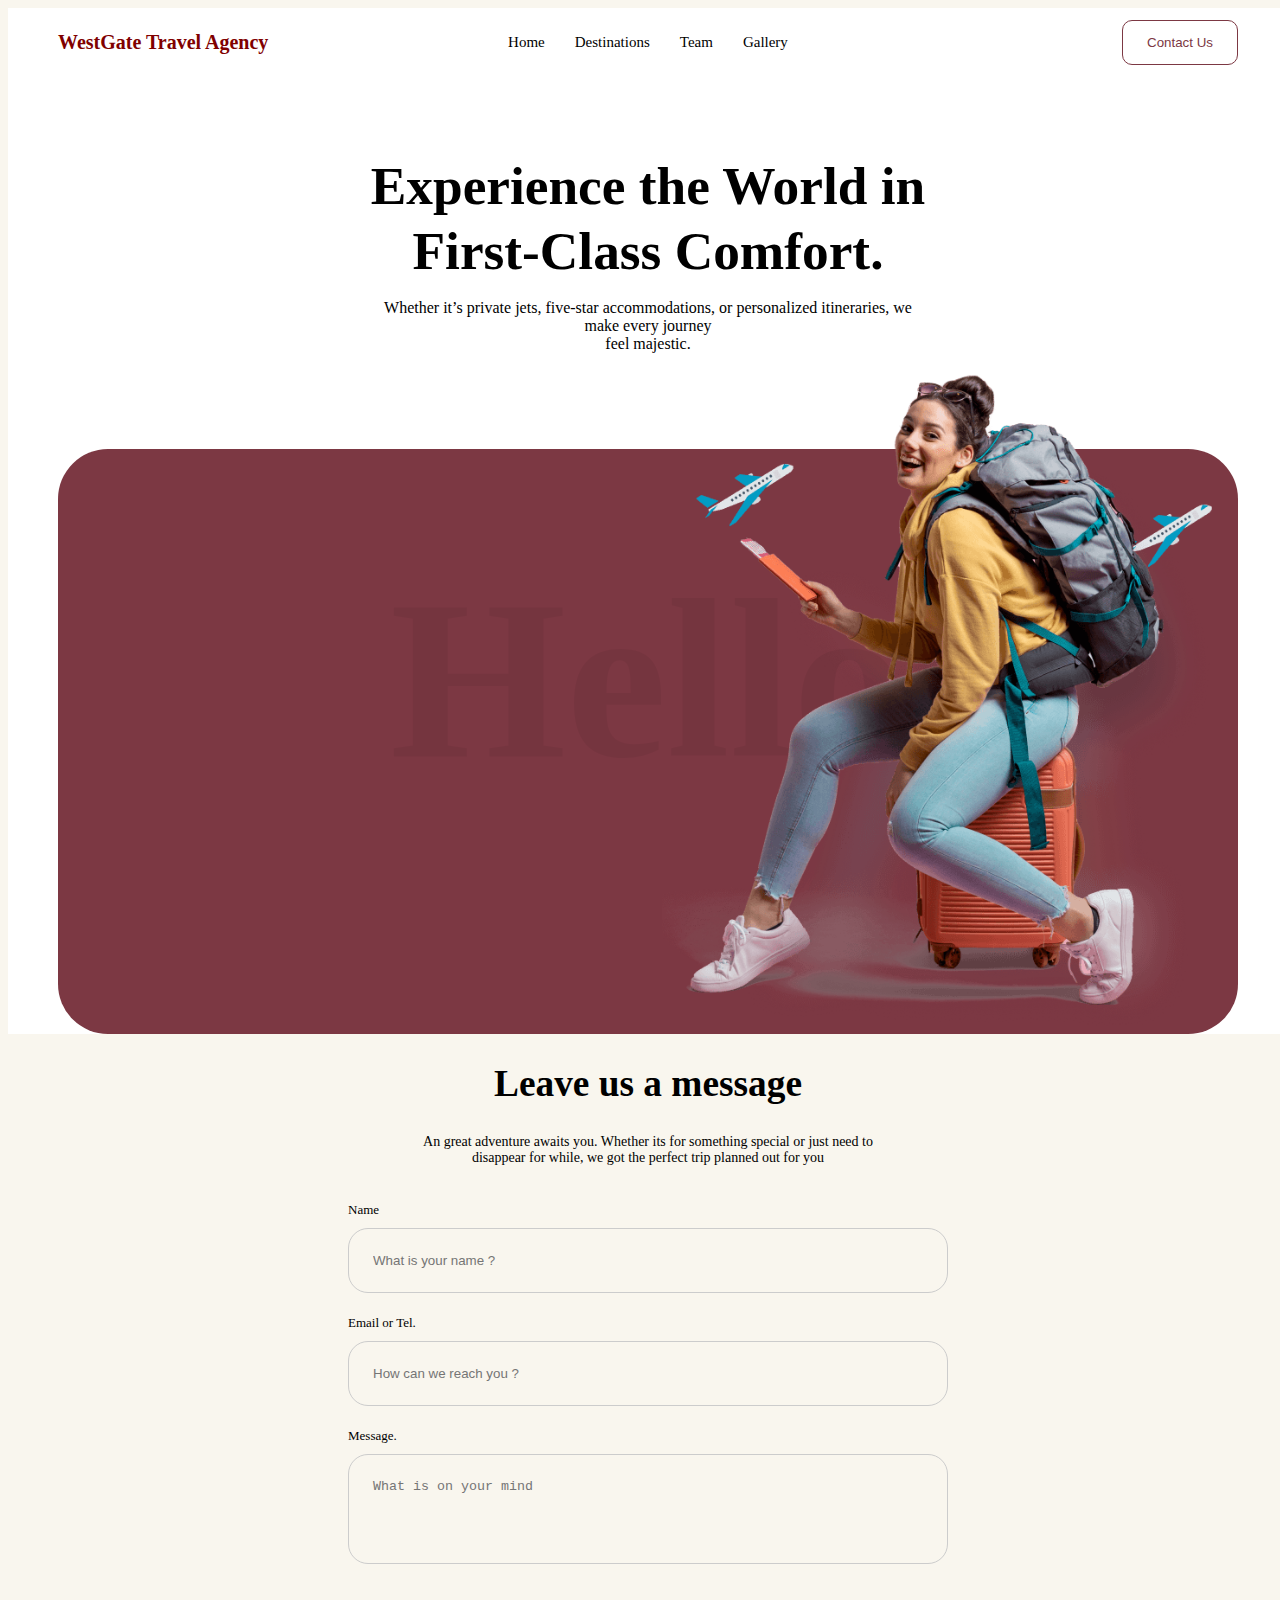
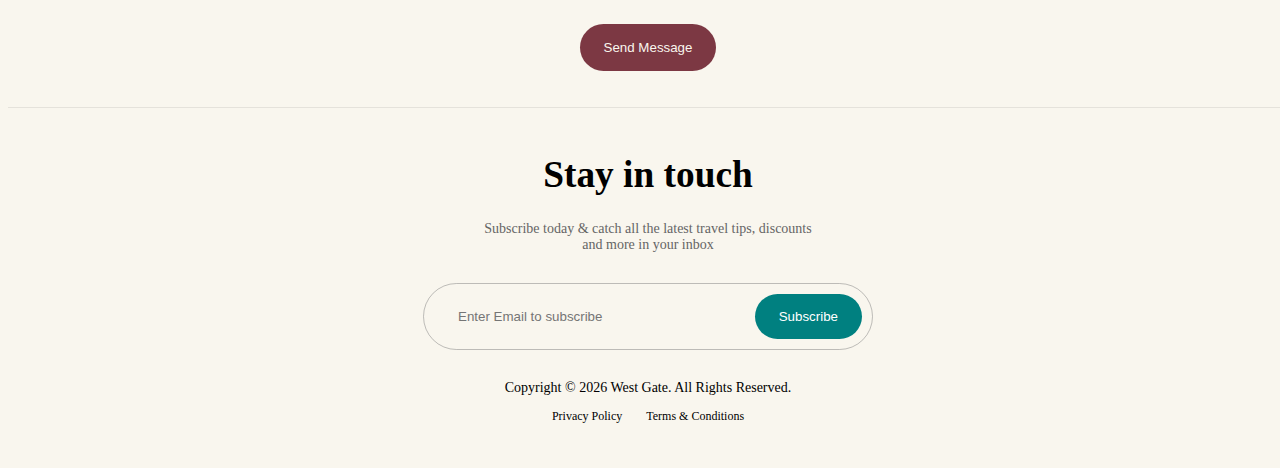
<file: contact-us.html>
<!DOCTYPE html>
<html lang="en">
  <head>
    <meta charset="UTF-8" />
    <meta name="viewport" content="width=device-width, initial-scale=1.0" />
    <title>West Gate Travel Agency</title>
    <link rel="stylesheet" href="assets/css/theme.css" />
    <link rel="stylesheet" href="assets/css/animations.css" />
    <link rel="stylesheet" href="assets/css/ui.css" />
  </head>
  <body>
    <!-- navbar -->
    <header>
      <div>
        <h1 class="logo">WestGate Travel Agency</h1>
      </div>
      <nav>
        <a href="index.html">Home</a>
        <a href="places.html">Destinations</a>
        <a href="team.html">Team</a>
        <a href="gallery.html">Gallery</a>
      </nav>
      <div>
        <a href="contact-us.html"
          ><button class="contact-us-btn">Contact Us</button></a
        >
      </div>
    </header>
    <!-- lander -->
    <section class="lander">
      <div class="lander-text" style="width: 50%">
        <h1>Experience the World in First-Class Comfort.</h1>
        <p>
          Whether it’s private jets, five-star accommodations, or personalized
          itineraries, we make every journey <br />feel majestic.
        </p>
      </div>
      <div class="hero-container">
        <h1>Hello</h1>
        <img src="assets/images/hero-img.png" class="hero-img" alt="" />
      </div>
    </section>
    <!-- contact us -->
    <section class="contact-us">
      <div class="container">
        <div class="section-header-centered">
          <div class="caption">
            <h1 class="section-title">Leave us a message</h1>
            <p>
              An great adventure awaits you. Whether its for something special
              or just need to disappear for while, we got the perfect trip
              planned out for you
            </p>
          </div>
        </div>

        <form action="#" method="post">
          <div class="input-wrapper">
            <label for="name">Name</label>
            <input type="text" placeholder="What is your name ?" />
          </div>
          <div class="input-wrapper">
            <label for="name">Email or Tel.</label>
            <input type="text" placeholder="How can we reach you ?" />
          </div>
          <div class="input-wrapper">
            <label for="name">Message.</label>
            <textarea rows="4" placeholder="What is on your mind"></textarea>
          </div>
          <br /><br />
          <button class="explore-button">
            <span>Send Message</span>
          </button>
          <br /><br />
        </form>
      </div>
    </section>

    <footer>
      <div class="subscribe-section">
        <h1>Stay in touch</h1>
        <p style="color: #656565">
          Subscribe today & catch all the latest travel tips, discounts <br />
          and more in your inbox
        </p>
        <form action="#" method="post">
          <input type="email" placeholder="Enter Email to subscribe" />
          <button type="submit">Subscribe</button>
        </form>
      </div>
      <div class="container">
        <p>
          Copyright &copy; <span id="currentYear"></span> West Gate. All Rights
          Reserved.
        </p>
        <ul class="quick-links">
          <li><a href="#">Privacy Policy</a></li>
          <li><a href="#">Terms & Conditions</a></li>
        </ul>
      </div>
    </footer>
    <script>
      document.getElementById("currentYear").textContent =
        new Date().getFullYear();
    </script>
  </body>
</html>
</file>
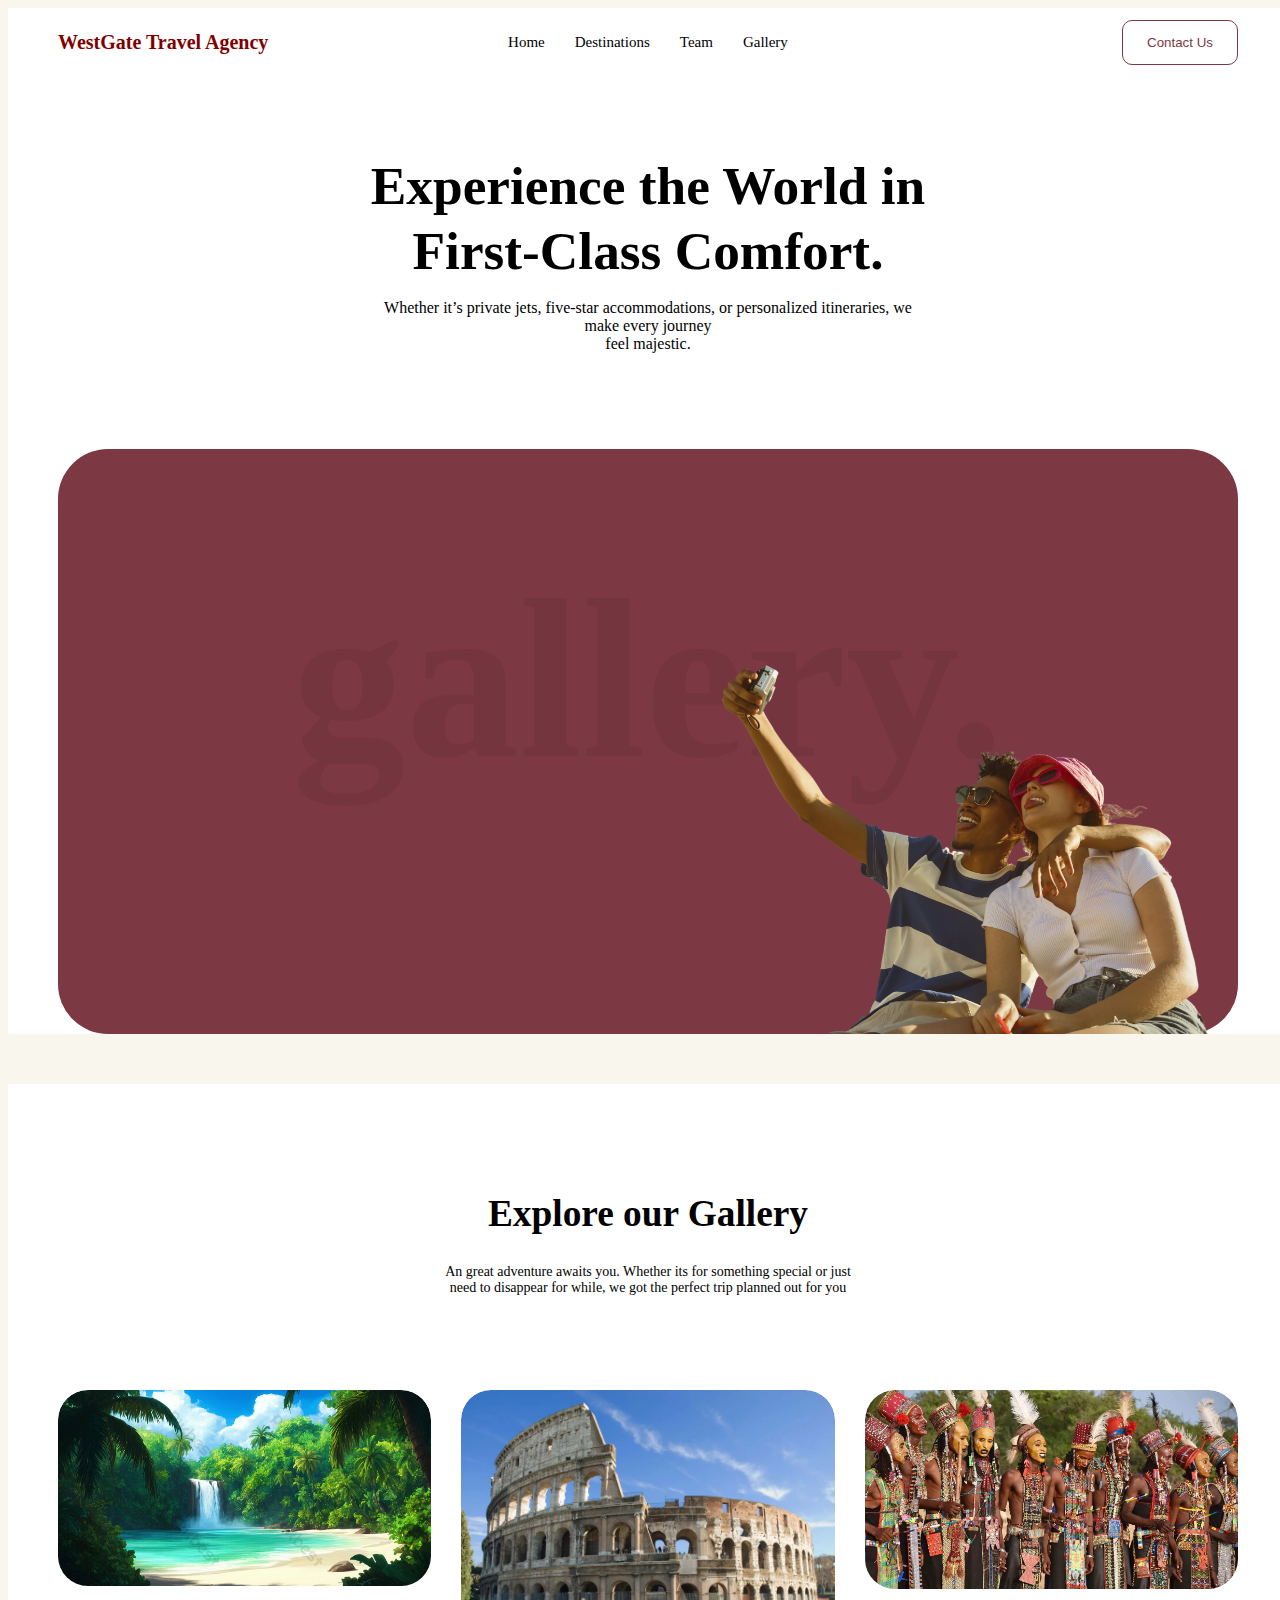
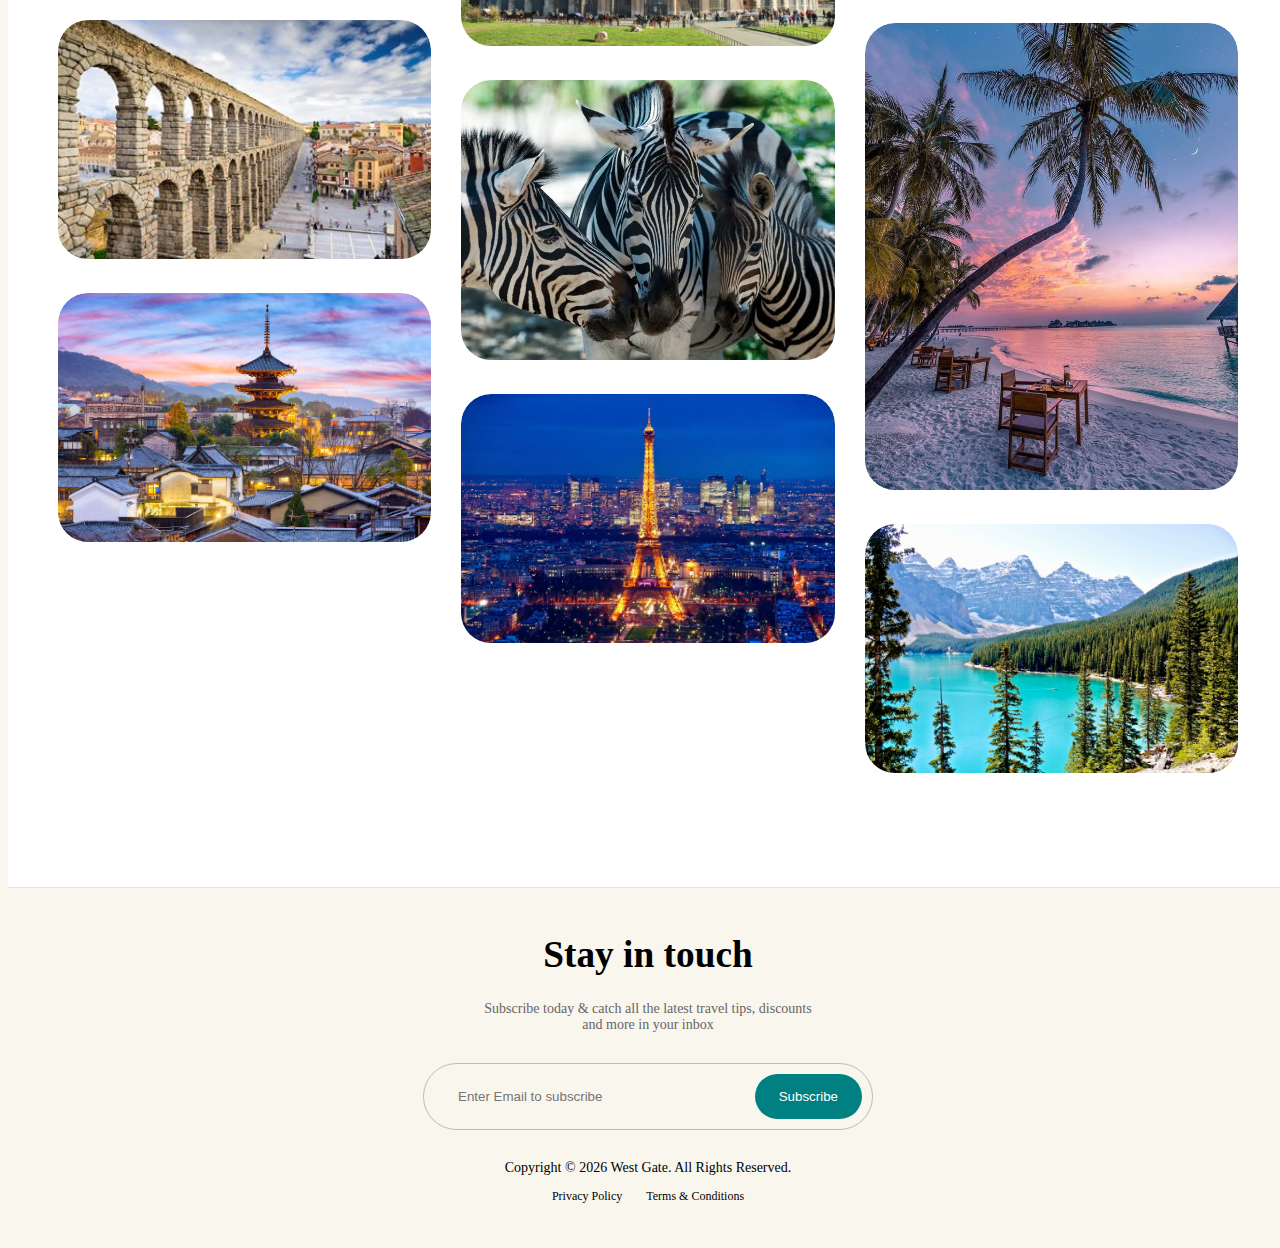
<file: gallery.html>
<!DOCTYPE html>
<html lang="en">
  <head>
    <meta charset="UTF-8" />
    <meta name="viewport" content="width=device-width, initial-scale=1.0" />
    <title>West Gate Travel Agency</title>
    <link rel="stylesheet" href="assets/css/theme.css" />
    <link rel="stylesheet" href="assets/css/animations.css" />
    <link rel="stylesheet" href="assets/css/ui.css" />
  </head>
  <body>
    <!-- navbar -->
    <header>
      <div>
        <h1 class="logo">WestGate Travel Agency</h1>
      </div>
      <nav>
        <a href="index.html">Home</a>
        <a href="places.html">Destinations</a>
        <a href="team.html">Team</a>
        <a href="gallery.html">Gallery</a>
      </nav>
      <div>
        <a href="contact-us.html"
          ><button class="contact-us-btn">Contact Us</button></a
        >
      </div>
    </header>
    <!-- lander -->
    <section class="lander">
      <div class="lander-text" style="width: 50%">
        <h1>Experience the World in First-Class Comfort.</h1>
        <p>
          Whether it’s private jets, five-star accommodations, or personalized
          itineraries, we make every journey <br />feel majestic.
        </p>
      </div>
      <div class="hero-container">
        <h1>gallery.</h1>
        <img
          src="assets/images/craiyon_032021_image.png"
          class="hero-img"
          alt=""
        />
      </div>
    </section>
    <!-- gallery -->
    <section class="gallery">
      <div class="container">
        <div class="section-header-centered">
          <div class="caption">
            <h1 class="section-title">Explore our Gallery</h1>
            <p>
              An great adventure awaits you. Whether its for something special
              or just need to disappear for while, we got the perfect trip
              planned out for you
            </p>
          </div>
        </div>
        <div class="picture-grid">
          <div class="row">
            <div class="picture-card">
              <img src="assets/images/Lush tropical scene.jpg!w700wp" alt="" />
              <div class="overlay">
                <button
                  style="
                    width: 50px;
                    height: 50px;
                    background-color: teal;
                    border: 0px;
                    border-radius: 50%;
                    display: flex;
                    justify-content: center;
                    align-items: center;
                  "
                >
                  <img
                    src="assets/icons/heart.png"
                    style="width: 20px; height: 20px; filter: invert(100)"
                    alt=""
                  />
                </button>
              </div>
            </div>
            <div class="picture-card">
              <img src="assets/images/history-of-spain-fact.jpg" alt="" />
              <div class="overlay">
                <button
                  style="
                    width: 50px;
                    height: 50px;
                    background-color: teal;
                    border: 0px;
                    border-radius: 50%;
                    display: flex;
                    justify-content: center;
                    align-items: center;
                  "
                >
                  <img
                    src="assets/icons/heart.png"
                    style="width: 20px; height: 20px; filter: invert(100)"
                    alt=""
                  />
                </button>
              </div>
            </div>
            <div class="picture-card">
              <img src="assets/images/Kyoto-Japan.jpg" alt="" />
              <div class="overlay">
                <button
                  style="
                    width: 50px;
                    height: 50px;
                    background-color: teal;
                    border: 0px;
                    border-radius: 50%;
                    display: flex;
                    justify-content: center;
                    align-items: center;
                  "
                >
                  <img
                    src="assets/icons/heart.png"
                    style="width: 20px; height: 20px; filter: invert(100)"
                    alt=""
                  />
                </button>
              </div>
            </div>
          </div>
          <div class="row">
            <div class="picture-card">
              <img src="assets/images/Colosseum-Rome-Italy.webp" alt="" />
              <div class="overlay">
                <button
                  style="
                    width: 50px;
                    height: 50px;
                    background-color: teal;
                    border: 0px;
                    border-radius: 50%;
                    display: flex;
                    justify-content: center;
                    align-items: center;
                  "
                >
                  <img
                    src="assets/icons/heart.png"
                    style="width: 20px; height: 20px; filter: invert(100)"
                    alt=""
                  />
                </button>
              </div>
            </div>
            <div class="picture-card">
              <img src="assets/images/Close-up of wildlife.webp" alt="" />
              <div class="overlay">
                <button
                  style="
                    width: 50px;
                    height: 50px;
                    background-color: teal;
                    border: 0px;
                    border-radius: 50%;
                    display: flex;
                    justify-content: center;
                    align-items: center;
                  "
                >
                  <img
                    src="assets/icons/heart.png"
                    style="width: 20px; height: 20px; filter: invert(100)"
                    alt=""
                  />
                </button>
              </div>
            </div>
            <div class="picture-card">
              <img src="assets/images/eiffel-tower-night.webp" alt="" />
              <div class="overlay">
                <button
                  style="
                    width: 50px;
                    height: 50px;
                    background-color: teal;
                    border: 0px;
                    border-radius: 50%;
                    display: flex;
                    justify-content: center;
                    align-items: center;
                  "
                >
                  <img
                    src="assets/icons/heart.png"
                    style="width: 20px; height: 20px; filter: invert(100)"
                    alt=""
                  />
                </button>
              </div>
            </div>
          </div>
          <div class="row">
            <div class="picture-card">
              <img src="assets/images/Colorful cultural festival.webp" alt="" />
              <div class="overlay">
                <button
                  style="
                    width: 50px;
                    height: 50px;
                    background-color: teal;
                    border: 0px;
                    border-radius: 50%;
                    display: flex;
                    justify-content: center;
                    align-items: center;
                  "
                >
                  <img
                    src="assets/icons/heart.png"
                    style="width: 20px; height: 20px; filter: invert(100)"
                    alt=""
                  />
                </button>
              </div>
            </div>
            <div class="picture-card">
              <img src="assets/images/Beautiful beach sunset.jpg" alt="" />
              <div class="overlay">
                <button
                  style="
                    width: 50px;
                    height: 50px;
                    background-color: teal;
                    border: 0px;
                    border-radius: 50%;
                    display: flex;
                    justify-content: center;
                    align-items: center;
                  "
                >
                  <img
                    src="assets/icons/heart.png"
                    style="width: 20px; height: 20px; filter: invert(100)"
                    alt=""
                  />
                </button>
              </div>
            </div>
            <div class="picture-card">
              <img src="assets/images/Banff-Canada.jpg" alt="" />
              <div class="overlay">
                <button
                  style="
                    width: 50px;
                    height: 50px;
                    background-color: teal;
                    border: 0px;
                    border-radius: 50%;
                    display: flex;
                    justify-content: center;
                    align-items: center;
                  "
                >
                  <img
                    src="assets/icons/heart.png"
                    style="width: 20px; height: 20px; filter: invert(100)"
                    alt=""
                  />
                </button>
              </div>
            </div>
          </div>
        </div>
      </div>
    </section>

    <footer>
      <div class="subscribe-section">
        <h1>Stay in touch</h1>
        <p style="color: #656565">
          Subscribe today & catch all the latest travel tips, discounts <br />
          and more in your inbox
        </p>
        <form action="#" method="post">
          <input type="email" placeholder="Enter Email to subscribe" />
          <button type="submit">Subscribe</button>
        </form>
      </div>
      <div class="container">
        <p>
          Copyright &copy; <span id="currentYear"></span> West Gate. All Rights
          Reserved.
        </p>
        <ul class="quick-links">
          <li><a href="#">Privacy Policy</a></li>
          <li><a href="#">Terms & Conditions</a></li>
        </ul>
      </div>
    </footer>
    <script>
      document.getElementById("currentYear").textContent =
        new Date().getFullYear();
    </script>
  </body>
</html>
</file>
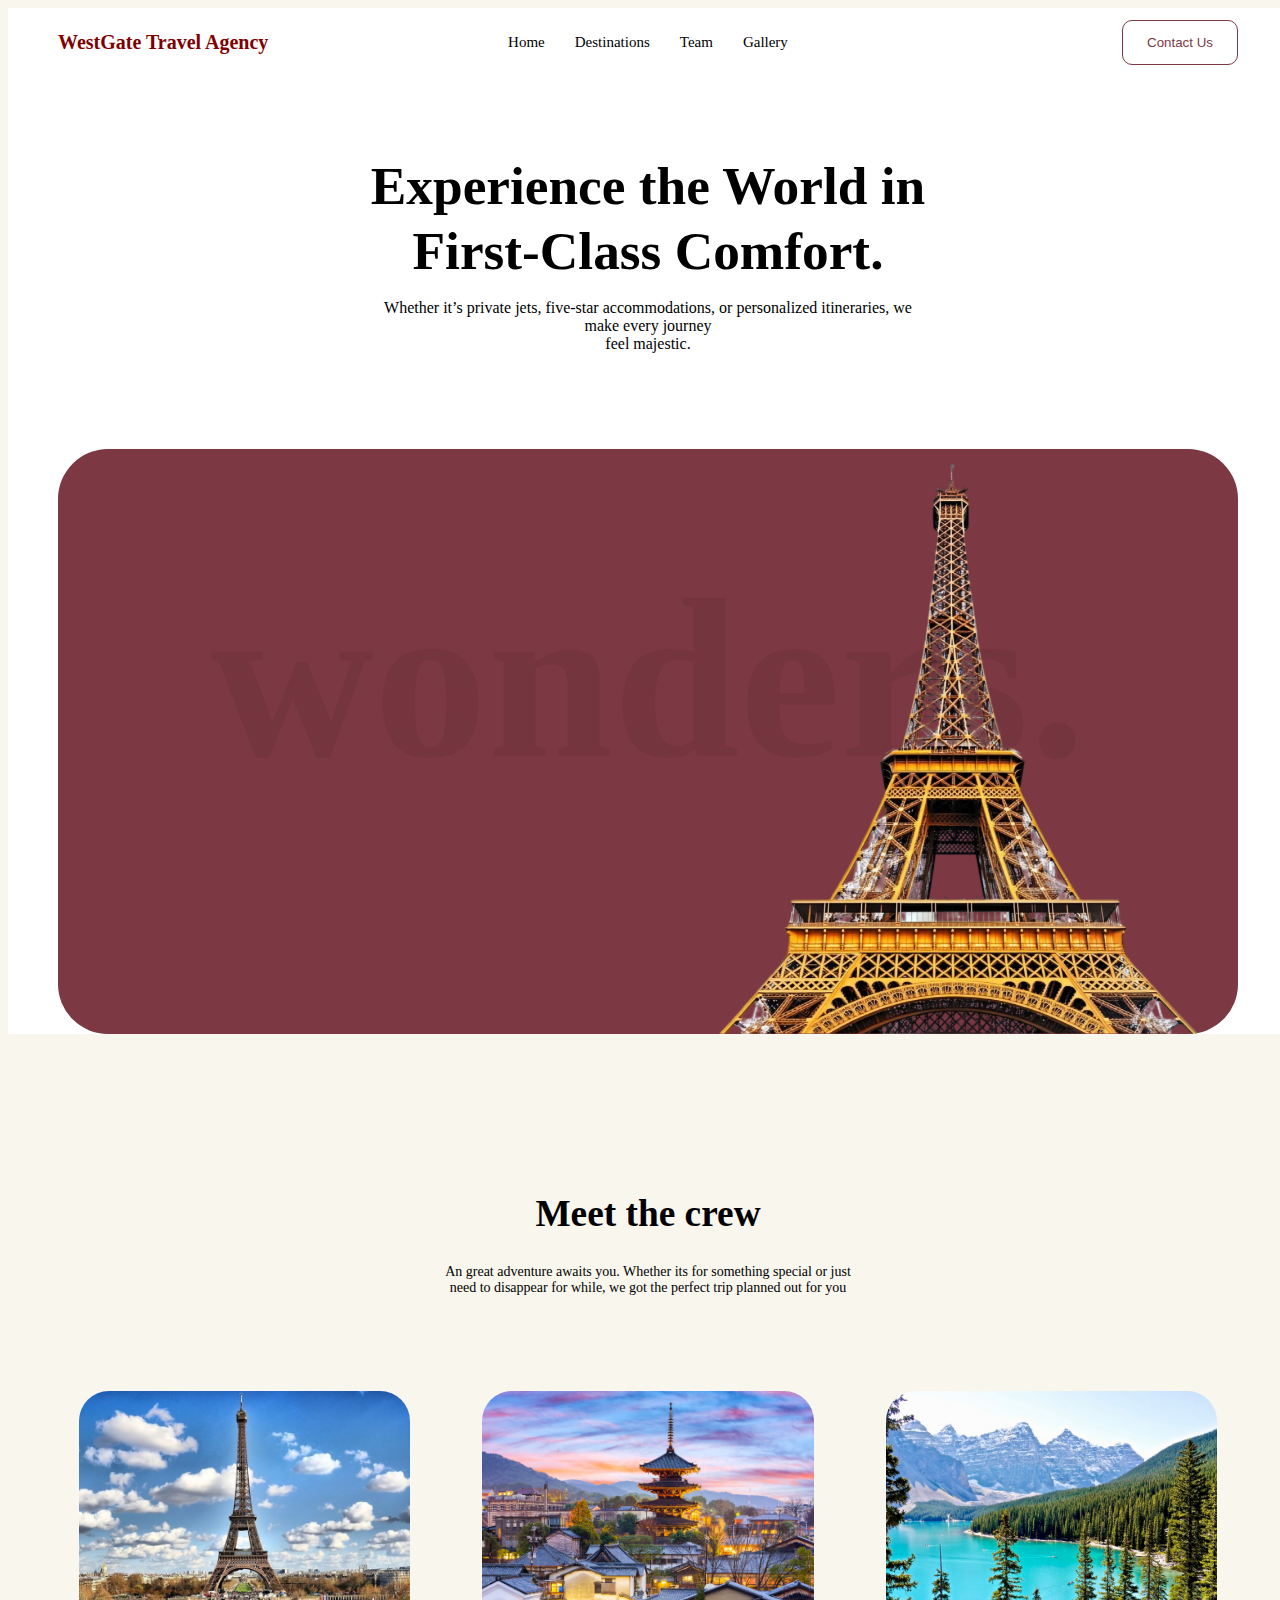
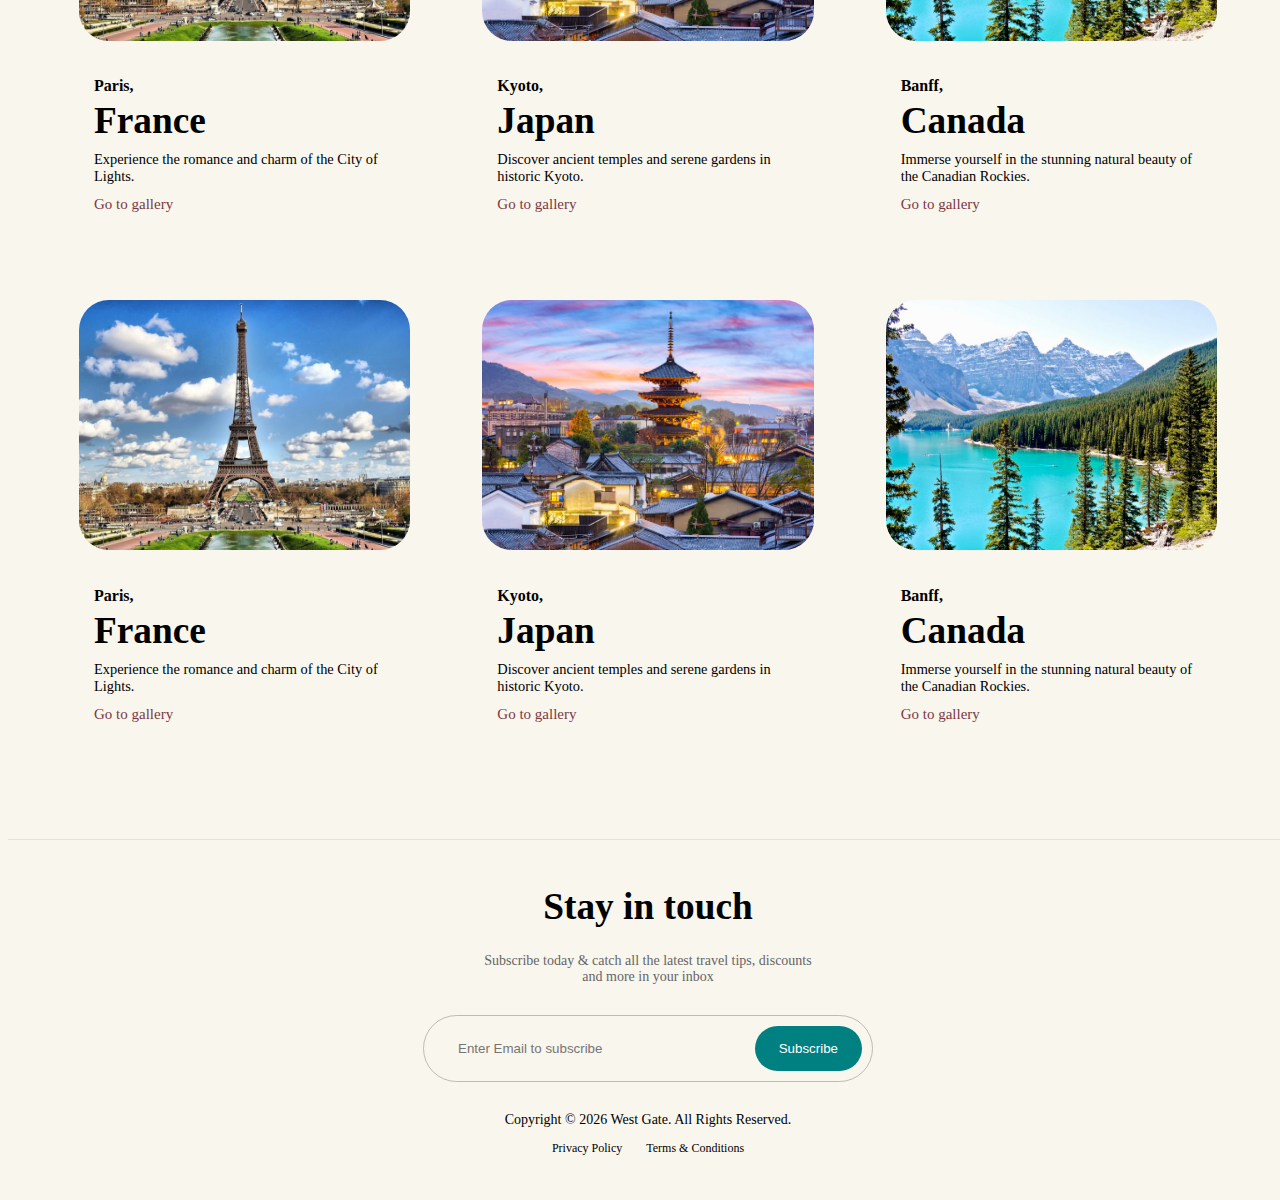
<file: places.html>
<!DOCTYPE html>
<html lang="en">
  <head>
    <meta charset="UTF-8" />
    <meta name="viewport" content="width=device-width, initial-scale=1.0" />
    <title>West Gate Travel Agency</title>
    <link rel="stylesheet" href="assets/css/theme.css" />
    <link rel="stylesheet" href="assets/css/animations.css" />
    <link rel="stylesheet" href="assets/css/ui.css" />
  </head>
  <body>
    <!-- navbar -->
    <header>
      <div>
        <h1 class="logo">WestGate Travel Agency</h1>
      </div>
      <nav>
        <a href="index.html">Home</a>
        <a href="places.html">Destinations</a>
        <a href="team.html">Team</a>
        <a href="gallery.html">Gallery</a>
      </nav>
      <div>
        <a href="contact-us.html"
          ><button class="contact-us-btn">Contact Us</button></a
        >
      </div>
    </header>
    <!-- lander -->
    <section class="lander">
      <div class="lander-text" style="width: 50%">
        <h1>Experience the World in First-Class Comfort.</h1>
        <p>
          Whether it’s private jets, five-star accommodations, or personalized
          itineraries, we make every journey <br />feel majestic.
        </p>
      </div>
      <div class="hero-container">
        <h1>wonders.</h1>
        <img
          src="assets/images/craiyon_205354_image.png"
          class="hero-img"
          alt=""
        />
      </div>
    </section>
    <!-- team -->
    <section
      style="margin-top: 50px; padding-block: 80px; padding-inline: 50px"
    >
      <div class="container">
        <div class="section-header-centered">
          <div class="caption">
            <h1 class="section-title">Meet the crew</h1>
            <p>
              An great adventure awaits you. Whether its for something special
              or just need to disappear for while, we got the perfect trip
              planned out for you
            </p>
          </div>
        </div>
        <div class="card-container">
          <div class="card">
            <img src="assets/images/Paris_France.jpg" alt="Paris_France" />
            <div class="card-content">
              <button class="arrow icon">
                <svg
                  xmlns="http://www.w3.org/2000/svg"
                  width="16"
                  height="16"
                  fill="currentColor"
                  class="bi bi-arrow-right"
                  viewBox="0 0 16 16"
                >
                  <path
                    fill-rule="evenodd"
                    d="M1 8a.5.5 0 0 1 .5-.5h11.793l-3.147-3.146a.5.5 0 0 1 .708-.708l4 4a.5.5 0 0 1 0 .708l-4 4a.5.5 0 0 1-.708-.708L13.293 8.5H1.5A.5.5 0 0 1 1 8"
                  />
                </svg>
              </button>
              <h4>Paris,</h4>
              <h1>France</h1>
              <p>Experience the romance and charm of the City of Lights.</p>
              <a href="destinations.html#paris" class="btn">Go to gallery</a>
            </div>
          </div>
          <div class="card">
            <img src="assets/images/Kyoto-Japan.jpg" alt="Kyoto Japan" />
            <div class="card-content">
              <button class="arrow icon">
                <svg
                  xmlns="http://www.w3.org/2000/svg"
                  width="16"
                  height="16"
                  fill="currentColor"
                  class="bi bi-arrow-right"
                  viewBox="0 0 16 16"
                >
                  <path
                    fill-rule="evenodd"
                    d="M1 8a.5.5 0 0 1 .5-.5h11.793l-3.147-3.146a.5.5 0 0 1 .708-.708l4 4a.5.5 0 0 1 0 .708l-4 4a.5.5 0 0 1-.708-.708L13.293 8.5H1.5A.5.5 0 0 1 1 8"
                  />
                </svg>
              </button>
              <h4>Kyoto,</h4>
              <h1>Japan</h1>
              <p>
                Discover ancient temples and serene gardens in historic Kyoto.
              </p>

              <a href="destinations.html#kyoto" class="btn">Go to gallery</a>
            </div>
          </div>
          <div class="card">
            <img src="assets/images/Banff-Canada.jpg" alt="Banff, Canada" />
            <div class="card-content">
              <button class="arrow icon">
                <svg
                  xmlns="http://www.w3.org/2000/svg"
                  width="16"
                  height="16"
                  fill="currentColor"
                  class="bi bi-arrow-right"
                  viewBox="0 0 16 16"
                >
                  <path
                    fill-rule="evenodd"
                    d="M1 8a.5.5 0 0 1 .5-.5h11.793l-3.147-3.146a.5.5 0 0 1 .708-.708l4 4a.5.5 0 0 1 0 .708l-4 4a.5.5 0 0 1-.708-.708L13.293 8.5H1.5A.5.5 0 0 1 1 8"
                  />
                </svg>
              </button>
              <h4>Banff,</h4>
              <h1>Canada</h1>
              <p>
                Immerse yourself in the stunning natural beauty of the Canadian
                Rockies.
              </p>

              <a href="destinations.html#kyoto" class="btn">Go to gallery</a>
            </div>
          </div>
          <div class="card">
            <img src="assets/images/Paris_France.jpg" alt="Paris_France" />
            <div class="card-content">
              <button class="arrow icon">
                <svg
                  xmlns="http://www.w3.org/2000/svg"
                  width="16"
                  height="16"
                  fill="currentColor"
                  class="bi bi-arrow-right"
                  viewBox="0 0 16 16"
                >
                  <path
                    fill-rule="evenodd"
                    d="M1 8a.5.5 0 0 1 .5-.5h11.793l-3.147-3.146a.5.5 0 0 1 .708-.708l4 4a.5.5 0 0 1 0 .708l-4 4a.5.5 0 0 1-.708-.708L13.293 8.5H1.5A.5.5 0 0 1 1 8"
                  />
                </svg>
              </button>
              <h4>Paris,</h4>
              <h1>France</h1>
              <p>Experience the romance and charm of the City of Lights.</p>
              <a href="destinations.html#paris" class="btn">Go to gallery</a>
            </div>
          </div>
          <div class="card">
            <img src="assets/images/Kyoto-Japan.jpg" alt="Kyoto Japan" />
            <div class="card-content">
              <button class="arrow icon">
                <svg
                  xmlns="http://www.w3.org/2000/svg"
                  width="16"
                  height="16"
                  fill="currentColor"
                  class="bi bi-arrow-right"
                  viewBox="0 0 16 16"
                >
                  <path
                    fill-rule="evenodd"
                    d="M1 8a.5.5 0 0 1 .5-.5h11.793l-3.147-3.146a.5.5 0 0 1 .708-.708l4 4a.5.5 0 0 1 0 .708l-4 4a.5.5 0 0 1-.708-.708L13.293 8.5H1.5A.5.5 0 0 1 1 8"
                  />
                </svg>
              </button>
              <h4>Kyoto,</h4>
              <h1>Japan</h1>
              <p>
                Discover ancient temples and serene gardens in historic Kyoto.
              </p>

              <a href="destinations.html#kyoto" class="btn">Go to gallery</a>
            </div>
          </div>
          <div class="card">
            <img src="assets/images/Banff-Canada.jpg" alt="Banff, Canada" />
            <div class="card-content">
              <button class="arrow icon">
                <svg
                  xmlns="http://www.w3.org/2000/svg"
                  width="16"
                  height="16"
                  fill="currentColor"
                  class="bi bi-arrow-right"
                  viewBox="0 0 16 16"
                >
                  <path
                    fill-rule="evenodd"
                    d="M1 8a.5.5 0 0 1 .5-.5h11.793l-3.147-3.146a.5.5 0 0 1 .708-.708l4 4a.5.5 0 0 1 0 .708l-4 4a.5.5 0 0 1-.708-.708L13.293 8.5H1.5A.5.5 0 0 1 1 8"
                  />
                </svg>
              </button>
              <h4>Banff,</h4>
              <h1>Canada</h1>
              <p>
                Immerse yourself in the stunning natural beauty of the Canadian
                Rockies.
              </p>

              <a href="destinations.html#kyoto" class="btn">Go to gallery</a>
            </div>
          </div>
        </div>
      </div>
    </section>

    <footer>
      <div class="subscribe-section">
        <h1>Stay in touch</h1>
        <p style="color: #656565">
          Subscribe today & catch all the latest travel tips, discounts <br />
          and more in your inbox
        </p>
        <form action="#" method="post">
          <input type="email" placeholder="Enter Email to subscribe" />
          <button type="submit">Subscribe</button>
        </form>
      </div>
      <div class="container">
        <p>
          Copyright &copy; <span id="currentYear"></span> West Gate. All Rights
          Reserved.
        </p>
        <ul class="quick-links">
          <li><a href="#">Privacy Policy</a></li>
          <li><a href="#">Terms & Conditions</a></li>
        </ul>
      </div>
    </footer>
    <script>
      document.getElementById("currentYear").textContent =
        new Date().getFullYear();
    </script>
  </body>
</html>
</file>
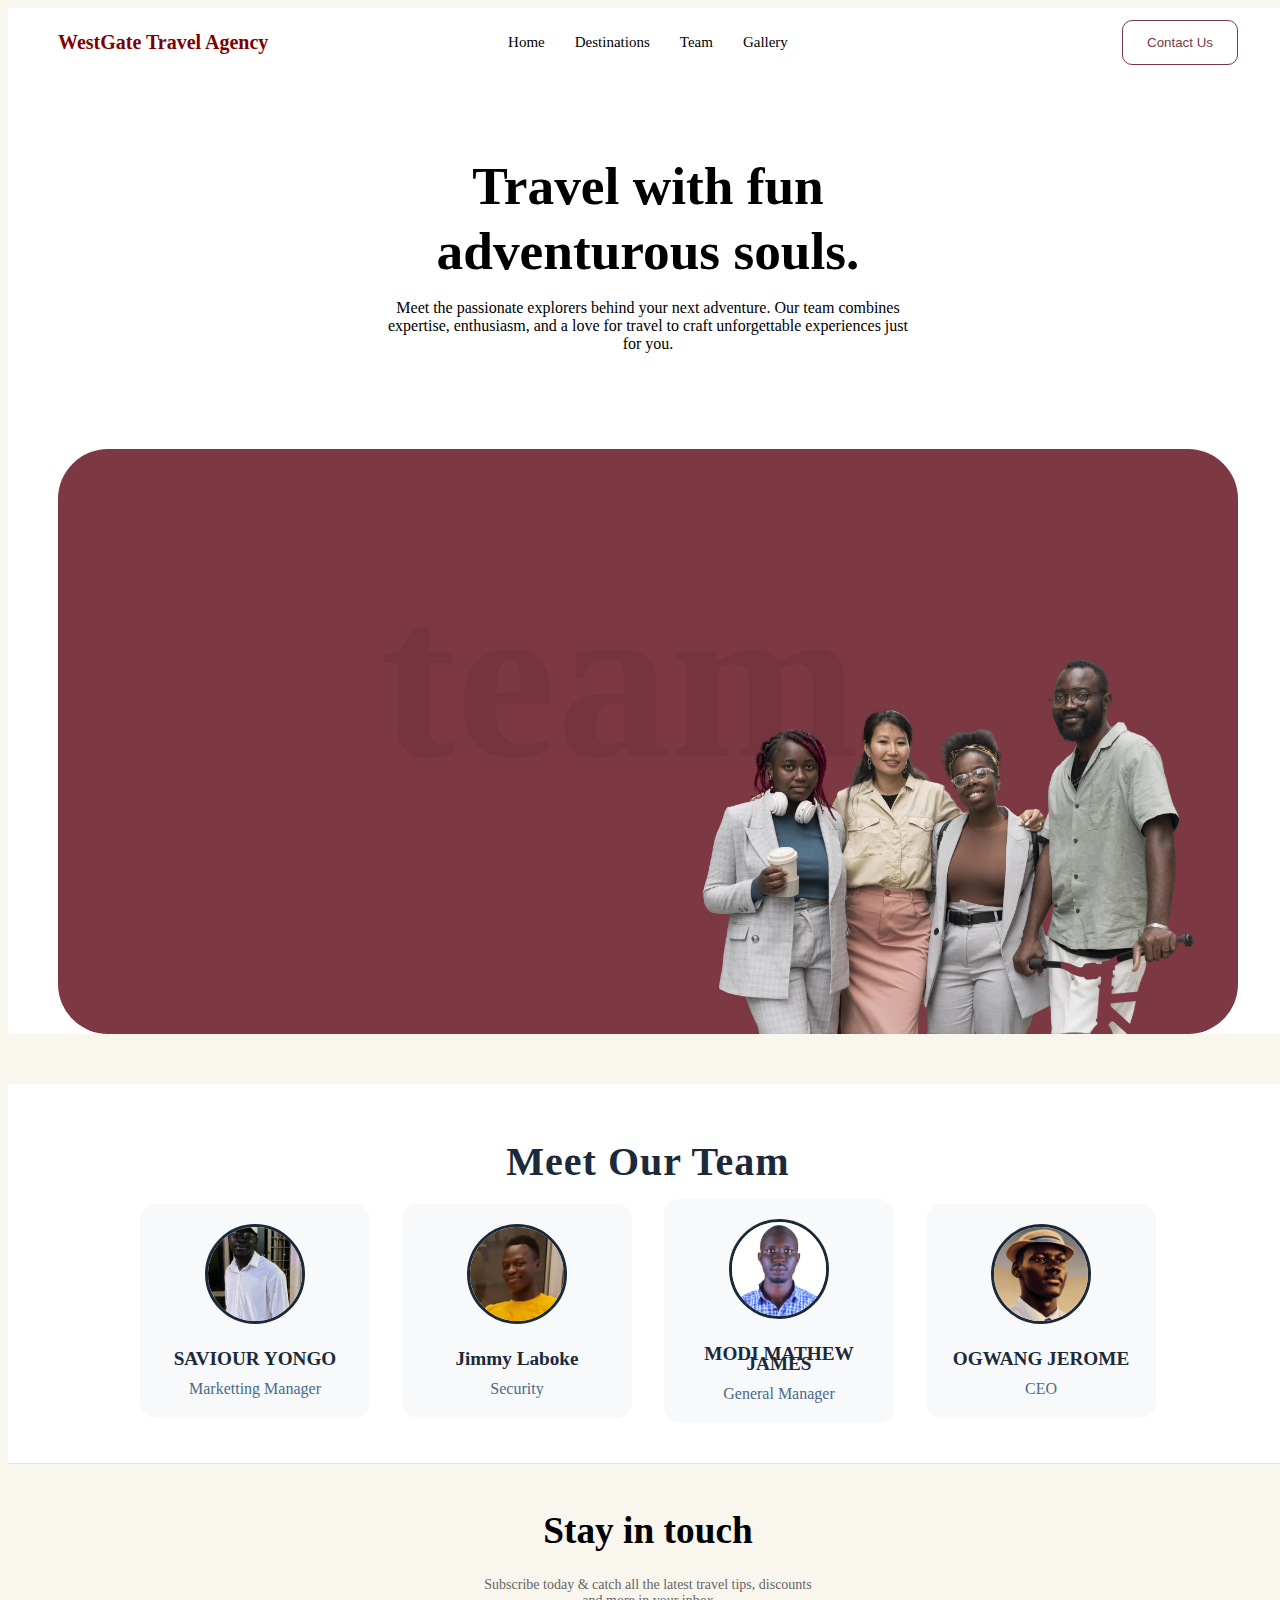
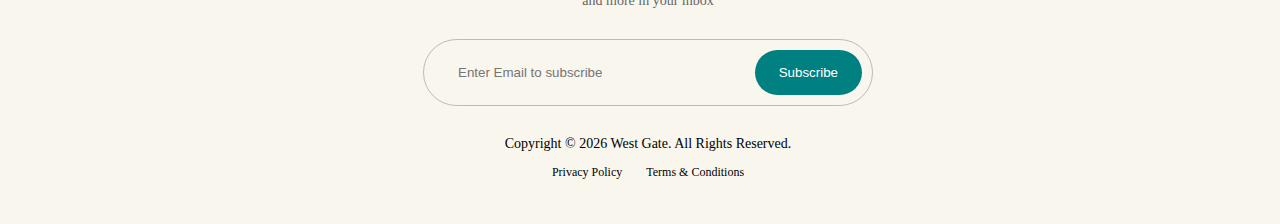
<file: team.html>
<!DOCTYPE html>
<html lang="en">
  <head>
    <meta charset="UTF-8" />
    <meta name="viewport" content="width=device-width, initial-scale=1.0" />
    <title>West Gate Travel Agency</title>
    <link rel="stylesheet" href="assets/css/theme.css" />
    <link rel="stylesheet" href="assets/css/animations.css" />
    <link rel="stylesheet" href="assets/css/ui.css" />
  </head>
  <body>
    <!-- navbar -->
    <header>
      <div>
        <h1 class="logo">WestGate Travel Agency</h1>
      </div>
      <nav>
        <a href="index.html">Home</a>
        <a href="places.html">Destinations</a>
        <a href="team.html">Team</a>
        <a href="gallery.html">Gallery</a>
      </nav>
      <div>
        <a href="contact-us.html"
          ><button class="contact-us-btn">Contact Us</button></a
        >
      </div>
    </header>
    <!-- lander -->
    <section class="lander">
      <div class="lander-text" style="width: 50%">
        <h1>Travel with fun adventurous souls.</h1>
        <p>
          Meet the passionate explorers behind your next adventure. Our team
          combines expertise, enthusiasm, and a love for travel to craft
          unforgettable experiences just for you.
        </p>
      </div>
      <div class="hero-container">
        <h1>team.</h1>
        <img
          src="assets/images/133RlJxyR8ui2p7M_uPgAA.webp"
          class="hero-img"
          alt=""
        />
      </div>
    </section>
    <!-- team -->
    <section style="background-color: white; margin-top: 50px">
      <div class="team-section">
        <h2 class="team-title">Meet Our Team</h2>
        <div class="team-members">
          <div class="team-member">
            <img
              src="assets/images/WhatsApp Image 2025-05-14 at 10.45.53 AM.jpeg"
              alt="SAVIOUR YONGO JAMES SIMIONA"
              class="team-photo"
            />
            <h3 class="member-name">SAVIOUR YONGO</h3>
            <p class="member-role">Marketting Manager</p>
          </div>
          <div class="team-member">
            <img
              src="assets/images/WhatsApp Image 2025-05-11 at 2.13.24 PM.jpeg"
              alt="Jimmy Laboke"
              class="team-photo"
            />
            <h3 class="member-name">Jimmy Laboke</h3>
            <p class="member-role">Security</p>
          </div>
          <div class="team-member">
            <img
              src="assets/images/Modi.JPG"
              alt="MODI MATHEW JAMES"
              class="team-photo"
            />
            <h3 class="member-name">MODI MATHEW JAMES</h3>
            <p class="member-role">General Manager</p>
          </div>
          <div class="team-member">
            <img
              src="assets/images/DeWatermark.ai_1734591472239.png"
              alt="OGWANG JEROME"
              class="team-photo"
            />
            <h3 class="member-name">OGWANG JEROME</h3>
            <p class="member-role">CEO</p>
          </div>
        </div>
      </div>
    </section>

    <footer>
      <div class="subscribe-section">
        <h1>Stay in touch</h1>
        <p style="color: #656565">
          Subscribe today & catch all the latest travel tips, discounts <br />
          and more in your inbox
        </p>
        <form action="#" method="post">
          <input type="email" placeholder="Enter Email to subscribe" />
          <button type="submit">Subscribe</button>
        </form>
      </div>
      <div class="container">
        <p>
          Copyright &copy; <span id="currentYear"></span> West Gate. All Rights
          Reserved.
        </p>
        <ul class="quick-links">
          <li><a href="#">Privacy Policy</a></li>
          <li><a href="#">Terms & Conditions</a></li>
        </ul>
      </div>
    </footer>
    <script>
      document.getElementById("currentYear").textContent =
        new Date().getFullYear();
    </script>
  </body>
</html>
</file>
<file: assets/css/theme.css>
:root {
  --background-color: #f9f6ee;
  --color-green: #7c3843;
  --color-cream: #fff1da;
}

body {
  background-color: var(--background-color);
  font-size: 16px;
  font-family: poppins;
}

/* Set font sizes for text elements */

h1,
h2,
h3,
h4,
h5,
h6 {
  font-family: Archivo;
}

h1 {
  font-size: 35pt;
}

h1 {
  font-size: 28pt;
}
a {
  text-decoration: none;
  font-size: 15px;
}

button {
  background-color: transparent;
}

.icon {
  display: flex;
  align-items: center;
  justify-content: center;
}

.explore-button {
  display: flex;
  align-items: center;
  justify-content: start;
  gap: 15px;
  background: var(--color-green);
  border-radius: 50px;
  color: var(--background-color);
  padding: 16px 24px;
  border: 0px;
  cursor: pointer;
  margin: auto;
}
.explore-button img {
  width: 20px;
  height: 20px;
  filter: invert(100);
}
.explore-button:hover img {
  transform: rotate(-45deg);
}
.section-header {
  display: flex;
  align-items: end;
  justify-content: space-between;
  margin-block: 50px;
}
.section-header-centered {
  width: 50%;
  display: flex;
  align-items: center;
  justify-content: center;
  padding-inline: 30px;
  margin-block: 50px;
  margin: auto;
  text-align: center;
}
.section-header-centered h1 {
  line-height: 50px;
}
.section-header-centered p,
.section-header p {
  font-size: 14px;
}
.section-header-centered p {
  padding-inline: 60px;
}
.section-header p {
  padding-right: 60px;
}
.section-header h1 {
  line-height: 50px;
}
.section-header .caption {
  width: 50%;
}
</file>
<file: assets/css/animations.css>
@keyframes popUp {
  0% {
    transform: translateY(30px);
  }
  100% {
    transform: translateY(0);
  }
}

@keyframes point {
  0% {
    transform: translateX(0px);
  }
  50% {
    transform: translateX(10px);
  }
  100% {
    transform: translateX(0px);
  }
}
</file>
<file: assets/css/ui.css>
body {
  width: 100vw;
  overflow-x: hidden;
  padding: 0;
}

* {
  box-sizing: border-box;
}

.logo {
  font-size: 20px;
  font-family: Roboto;
  color: maroon;
}

header {
  position: sticky;
  top: 0px;
  left: 50px;
  width: 100%;
  background-color: white;
  display: flex;
  align-items: center;
  justify-content: space-between;
  z-index: 10;
  padding-inline: 50px;
  padding-block: 10px;
}

header div {
  width: 25%;
  flex-shrink: 0;
}

header nav {
  display: flex;
  align-items: center;
  justify-content: center;
  gap: 30px;
}

header nav a {
  color: black;
}

header nav a:hover {
  color: orange;
}

.contact-us-btn {
  float: right;
  padding: 14px 24px;
  color: var(--color-green);
  border: 1px solid var(--color-green);
  border-radius: 10px;
}

/* lander styles */
.lander {
  background-color: white;
  width: 100%;
  min-height: 100vh;
  margin-top: 0px;
}

.lander-text {
  width: 75%;
  padding-top: 40px;
  padding-bottom: 80px;
  margin: auto;
  text-align: center;
}
.lander-text h1 {
  font-size: 40pt;
  line-height: 65px;
}
.lander-text p {
  margin-top: -20px;
  padding-inline: 50px;
}

.hero-container {
  width: calc(100% - 100px);
  position: sticky;
  padding: 0px;
  height: 65vh;
  margin: auto;
  background-color: var(--color-green);
  padding-block: 100px;
  border-radius: 50px;
}

.hero-container .circle {
  width: 60vw;
  height: 60vw;
  border-radius: 50%;
  background-color: var(--color-green);
  position: absolute;
  top: -50%;
  left: -50%;
}

.hero-container h1 {
  font-size: 170pt;
  text-align: center;
  margin: auto;
  color: rgba(0, 0, 0, 0.05);
  white-space: nowrap;
}

.hero-container .hero-img {
  width: 45vw;
  position: absolute;
  right: 0;
  bottom: 0;
}

/* featured destinations */

.featured-destinations {
  padding: 50px;
}

/* Card Layout (for featured destinations, services, gallery) */
.card-container {
  margin-top: 60px;
  display: grid;
  grid-template-columns: repeat(3, auto);
  gap: 30px;
}

.card {
  width: 100%;
  border: 1px solid transparent;
  border-radius: 5px;
  overflow: hidden;
  text-align: left;
  padding: 20px;
  border-radius: 40px;
}

.card * {
  cursor: pointer;
}

.card:hover {
  background-color: white;
  border: 1px solid #ddd;
  box-shadow: 0 2px 5px rgba(0, 0, 0, 0.1);
}

.card img {
  width: 100%;
  height: 250px;
  object-fit: cover;
  border-radius: 30px;
}

.card-content {
  padding: 15px;
  position: sticky;
}
.card-content .arrow {
  width: 70px;
  height: 70px;
  border-radius: 50%;
  border: 6px solid var(--background-color);
  background-color: var(--color-green);
  position: absolute;
  right: 20px;
  top: -20%;
  display: none;
}
.card-content .btn {
  color: var(--color-green);
}
.card:hover .arrow {
  display: flex;
  animation: 0.5s popUp alternate 1;
}
.card:hover .arrow svg {
  animation: 0.5s point linear 3;
}
.arrow svg {
  filter: invert(100);
}
.card-content h1,
h2,
h3,
h4,
h5 {
  line-height: 10px;
}
.card-content h3 {
  margin-top: 0;
  color: #003366;
}

.card-content p {
  font-size: 0.9rem;
  margin-bottom: 10px;
}

.testimonials {
  background-color: white;

  box-shadow: 0 2px 50px rgba(0, 0, 0, 0.05);
  padding: 50px;
  margin-top: 50px;
}
.testimonials-wrapper {
  display: grid;
  grid-template-columns: repeat(4, auto);
  gap: 30px;
  margin-block: 50px;
}
.testimonial-card {
  width: 100%;
  border: 1px solid #ddd;
  border-radius: 20px;
  padding: 16px;
}
.testimonial-card .user {
  display: flex;
  align-items: center;
  justify-content: start;
  gap: 15px;
}
.testimonial-card .picture {
  height: 50px;
  width: 50px;
  border-radius: 15px;
}
.testimonial-card h3 {
  line-height: 5px;
}
.testimonial-card p {
  font-size: 13px;
  word-break: break-all;
}
#why-choose-us {
  background-color: white;
}
#why-choose-us .card {
  border-radius: 0px;
  padding: 0px;
}
#why-choose-us .card .card-content {
  margin: 0px;
  padding: 0px;
}
#why-choose-us .card:hover {
  background: none;
  box-shadow: none;
  border: 1px solid transparent;
}
.gallery {
  background-color: white;
  margin-top: 50px;
  padding-inline: 50px;
  padding-block: 80px;
}
.picture-grid {
  width: 100%;
  display: grid;
  grid-template-columns: repeat(3, auto);
  gap: 30px;
  margin-top: 80px;
}
.picture-grid .row {
  width: 100%;
}
.picture-card {
  width: 100%;
  position: relative;
  border-radius: 30px;
  overflow: hidden;
  margin-bottom: 30px;
}
.picture-card img {
  width: 100%;
  border-radius: 30px;
}
.picture-card .overlay {
  opacity: 0;
  position: absolute;
  top: 0px;
  left: 0px;
  background: linear-gradient(
    180deg,
    rgba(0, 0, 0, 0.6),
    rgba(0, 0, 0, 0.5),
    transparent,
    transparent
  );
  width: 100%;
  height: 100%;
  padding: 20px;
  cursor: pointer;
}
.picture-card:hover .overlay {
  opacity: 1;
}
.contact-us form {
  width: 50%;
  margin: auto;
}
.contact-us form .input-wrapper {
  margin: 20px;
}
.contact-us form .input-wrapper label {
  font-size: 13px;
  font-weight: 400;
}
.contact-us form input,
textarea {
  margin-top: 10px;
  padding: 24px;
  border: 1px solid #ccc;
  border-radius: 20px;
  width: 100%;
  background: none;
  outline: none;
}
/* Team Section Styles */
.team-section {
  max-width: 1100px;
  margin: 0 auto;
  padding: 40px 20px;
  text-align: center;
}

.team-title {
  font-size: 2.5rem;
  margin-bottom: 32px;
  color: #1a2a3a;
  letter-spacing: 1px;
  font-weight: 700;
}

.team-members {
  display: flex;
  align-items: center;
  justify-content: center;
  gap: 32px;
}

.team-member {
  background: #f8f9fa;
  border-radius: 16px;
  padding: 20px;
  width: 230px;
  cursor: pointer;
}

.team-photo {
  width: 100px;
  height: 100px;
  object-fit: cover;
  border-radius: 50%;
  border: 3px solid #1a2a3a;
  margin-bottom: 16px;
}

.member-name {
  font-size: 1.2rem;
  font-weight: 600;
  color: #1a2a3a;
  margin: 10px 0 4px 0;
}

.member-role {
  font-size: 1rem;
  color: #4a6a8a;
  margin-bottom: 0;
}

textarea {
  resize: none;
}
footer form {
  border: 1px solid #7777;
  border-radius: 50px;
  display: flex;
  align-items: center;
  justify-content: space-between;
  gap: 15px;
  width: 450px;
  padding: 10px;
  margin: 30px auto;
}
footer form input {
  padding: 8px 24px;
  background-color: transparent;
  border: 0px;
  outline: none;
}
footer form button {
  padding: 15px 24px;
  background-color: teal;
  border-radius: 50px;
  color: white;
  border: 0px;
  outline: none;
}
footer {
  text-align: center;
  padding: 20px 0;
  border-top: 1px solid rgba(0, 0, 0, 0.08);
}

footer p {
  margin: 0;
  font-size: 14px;
}

footer .quick-links {
  list-style: none;
  padding: 0;
  margin-top: 10px;
}

footer .quick-links li {
  display: inline;
  padding: 0 10px;
  font-weight: 300;
}

footer .quick-links a {
  color: black;
  text-decoration: none;
  font-size: 12px;
}

footer .quick-links a:hover {
  text-decoration: underline;
}
</file>
